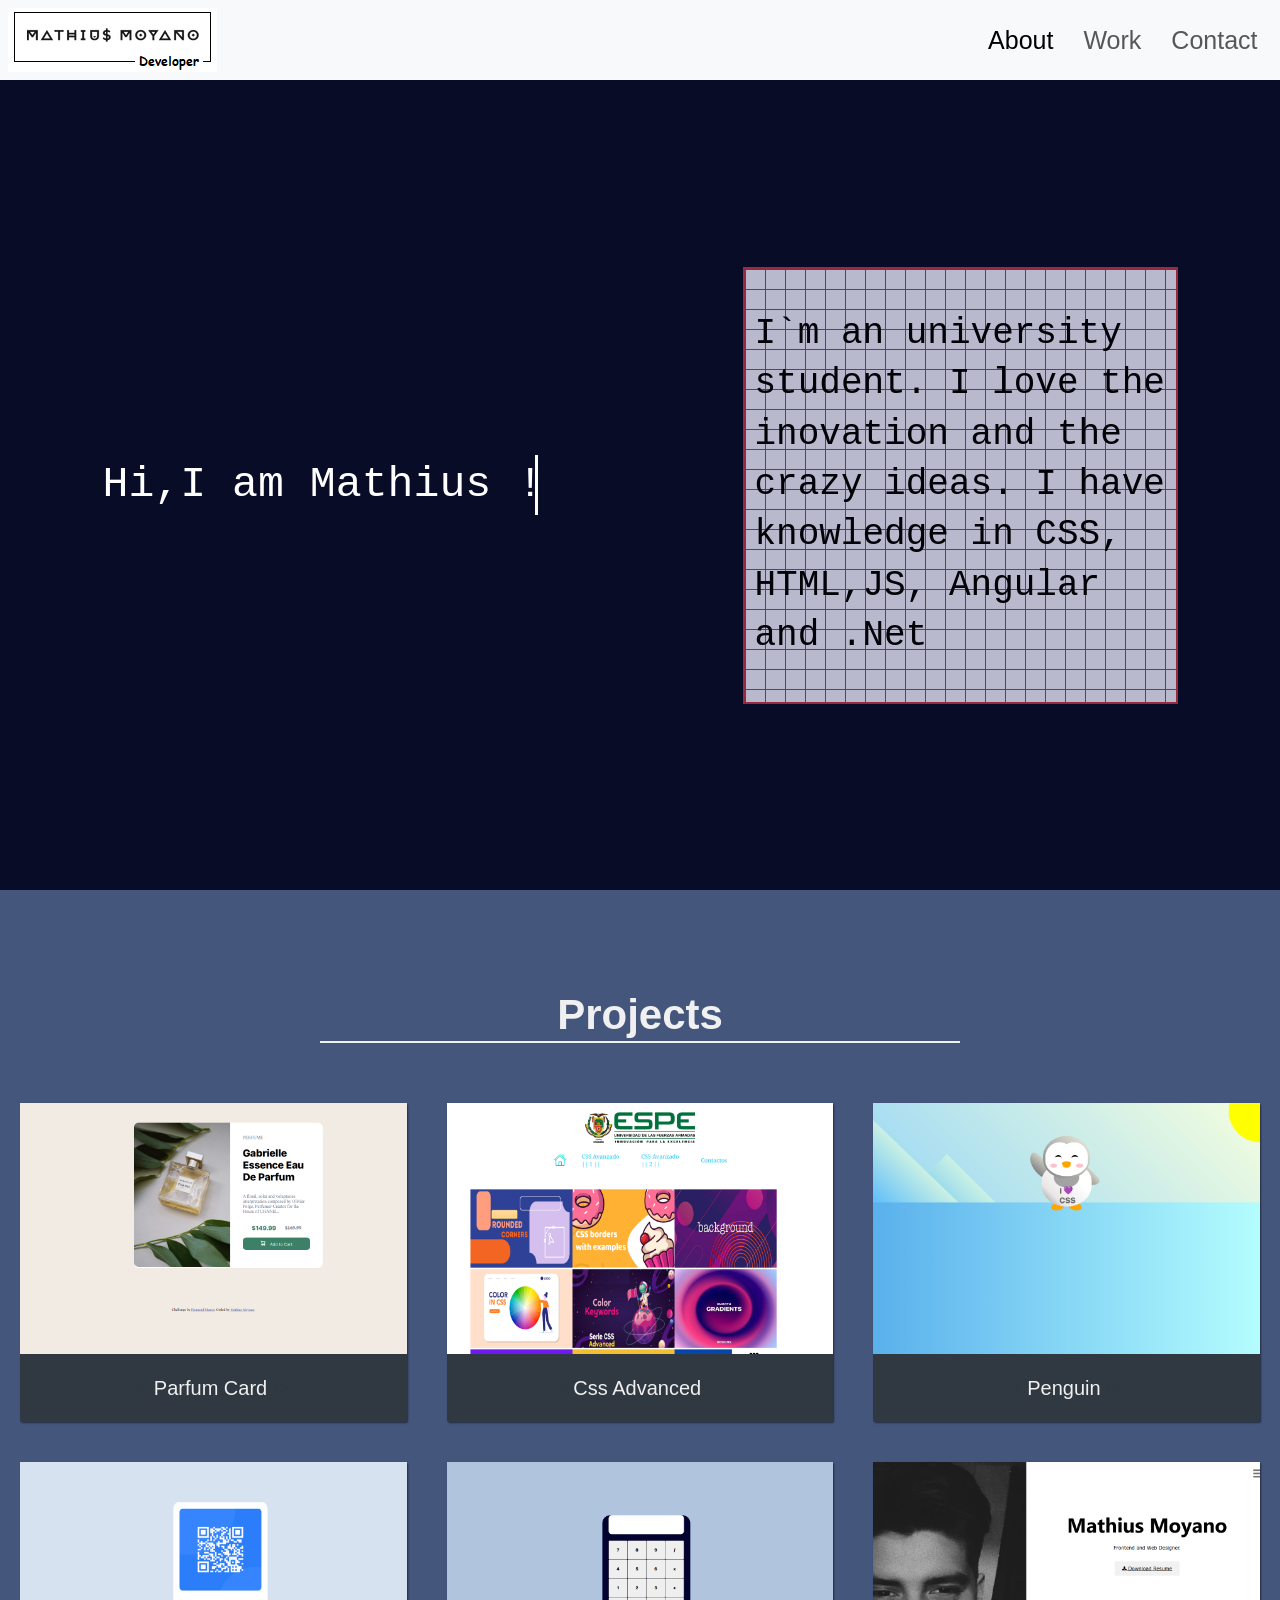
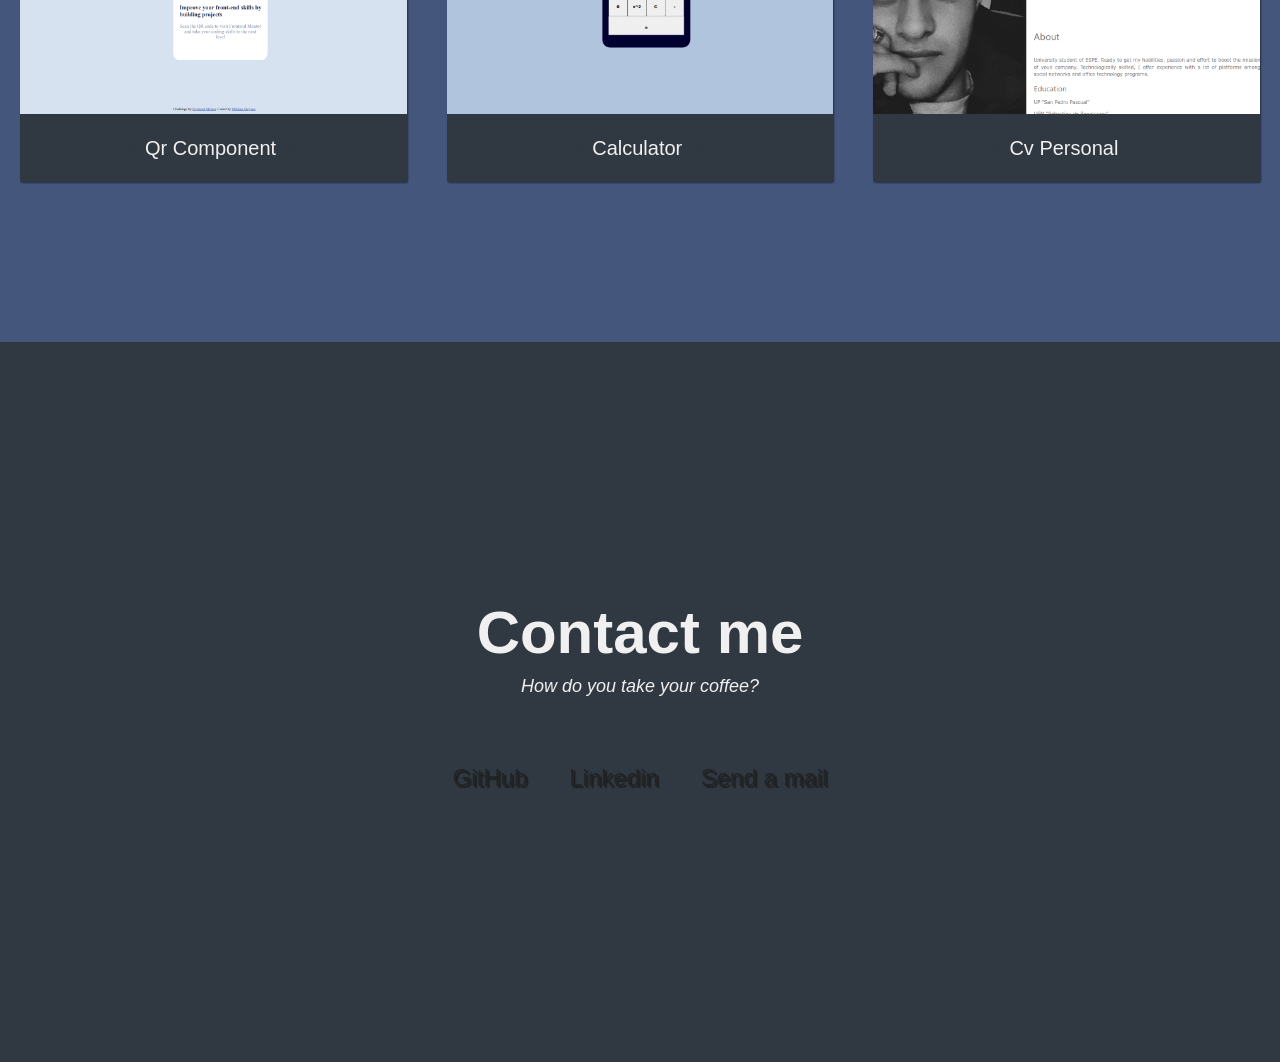
<file: index.html>
<!DOCTYPE html>
<html lang="en">
<head>
    <meta charset="UTF-8">
    <meta http-equiv="X-UA-Compatible" content="IE=edge">
    <meta name="viewport" content="width=device-width, initial-scale=1.0">
    <title>MM | Mathius Moyano</title>
    <link href="https://cdn.jsdelivr.net/npm/bootstrap@5.3.0-alpha2/dist/css/bootstrap.min.css" rel="stylesheet" integrity="sha384-aFq/bzH65dt+w6FI2ooMVUpc+21e0SRygnTpmBvdBgSdnuTN7QbdgL+OapgHtvPp" crossorigin="anonymous">
    <link rel="stylesheet" href="css/styles.css">
    <link rel="icon" type="image/png" sizes="32x32" href="https://w7.pngwing.com/pngs/70/751/png-transparent-logo-graphic-design-m-letter-angle-text-typography.png">
</head>
<body>
    <header>
        <nav class="navbar  navbar-expand-lg bg-body-tertiary">
            <div class="container-fluid">
                <a class="navbar-brand" href="#">
                    <img src="source/logo-mm.png" alt="Bootstrap" width="225" height="64">
                  </a>
              <button class="navbar-toggler" type="button" data-bs-toggle="collapse" data-bs-target="#navbarNav" aria-controls="navbarNav" aria-expanded="false" aria-label="Toggle navigation">
                <span class="navbar-toggler-icon"></span>
              </button>
              <div class="collapse navbar-collapse" id="navbarNav">
                <ul class="navbar-nav">
                  <li class="nav-item">
                    <a class="nav-link active" aria-current="page" href="#">About</a>
                  </li>
                  <li class="nav-item">
                    <a class="nav-link" href="#projects">Work</a>
                  </li>
                  <li class="nav-item">
                    <a class="nav-link" href="#">Contact</a>
                  </li>
                </ul>
              </div>
            </div>
          </nav>
    </header>
    
    <section id="about">
        <div class="container">
            <div class="type">
                Hi,I am Mathius !!
            </div>
        </div>
        <div class="container">
            <div class="description">
                I`m an university student. I love the inovation and the crazy ideas. I have knowledge in CSS, HTML,JS, Angular and .Net 
            </div>
        </div>
    </section>

    <section id="projects" class="projects-section">
        <h2 class="projects-section-header">Projects</h2>
  
        <div class="projects-grid">
          <a href="https://responsive-using-css-flexbox.vercel.app/" target="_blank" class="project project-tile">
            <img class="project-image" src="source/responsive-flexbox.png" alt="project">
            <p class="project-title">
              <span class="code">&lt;</span>
              Parfum Card
              <span class="code">/&gt;</span>
            </p>
          </a>
          <a href="https://css-advanced-fd9qj26jl-mmoyano10.vercel.app/" target="_blank" class="project project-tile">
            <img class="project-image" src="source/css-avanced.png" alt="project">
            <p class="project-title">
              <span class="code">&lt;</span>
              Css Advanced
              <span class="code">/&gt;</span>
            </p>
          </a>
          <a href="https://penguin-animation.vercel.app/" target="_blank" class="project project-tile">
            <img class="project-image" src="source/penguin.png" alt="project">
            <p class="project-title">
              <span class="code">&lt;</span>
              Penguin
              <span class="code">/&gt;</span>
            </p>
          </a>
          <a href="https://qr-code-component-main-jet.vercel.app/" target="_blank" class="project project-tile">
            <img class="project-image" src="source/qr-component.png" alt="project">
            <p class="project-title">
              <span class="code">&lt;</span>
              Qr Component
              <span class="code">/&gt;</span>
            </p>
          </a>
          <a href="https://calculator-js-one-orcin.vercel.app/" target="_blank" class="project project-tile">
            <img class="project-image" src="source/calculator.png" alt="project">
            <p class="project-title">
              <span class="code">&lt;</span>
              Calculator
              <span class="code">/&gt;</span>
            </p>
          </a>
          <a href="https://cv-personal-zeta.vercel.app/" target="_blank" class="project project-tile">
            <img class="project-image" src="source/cv-personal.png" alt="project">
            <p class="project-title">
              <span class="code">&lt;</span>
              Cv Personal
              <span class="code">/&gt;</span>
            </p>
          </a>
        </div>
  
      </section>
    </section>
    <section id="contact" class="contact-section">
      <div class="contact-section-header">
        <h2>Contact me</h2>
        <p>How do you take your coffee?</p>
      </div>
      <div class="contact-links">
        <a id="profile-link" href="https://github.com/MMoyano10" target="_blank" class="btn contact-details"><i class="fab fa-github"></i> GitHub</a>
        <a href="https://www.linkedin.com/in/mathius-moyano-10/" target="_blank" class="btn contact-details"><i href="source/linkedin.svg"></i>Linkedin</a>
        <a href="mailto:msmj1077@gmail.com" class="btn contact-details"><i class="fas fa-at"></i> Send a mail</a>
      </div>
    </section>

    <script src="https://cdn.jsdelivr.net/npm/bootstrap@5.3.0-alpha2/dist/js/bootstrap.bundle.min.js" integrity="sha384-qKXV1j0HvMUeCBQ+QVp7JcfGl760yU08IQ+GpUo5hlbpg51QRiuqHAJz8+BrxE/N" crossorigin="anonymous"></script>
</body>
</html>
</file>
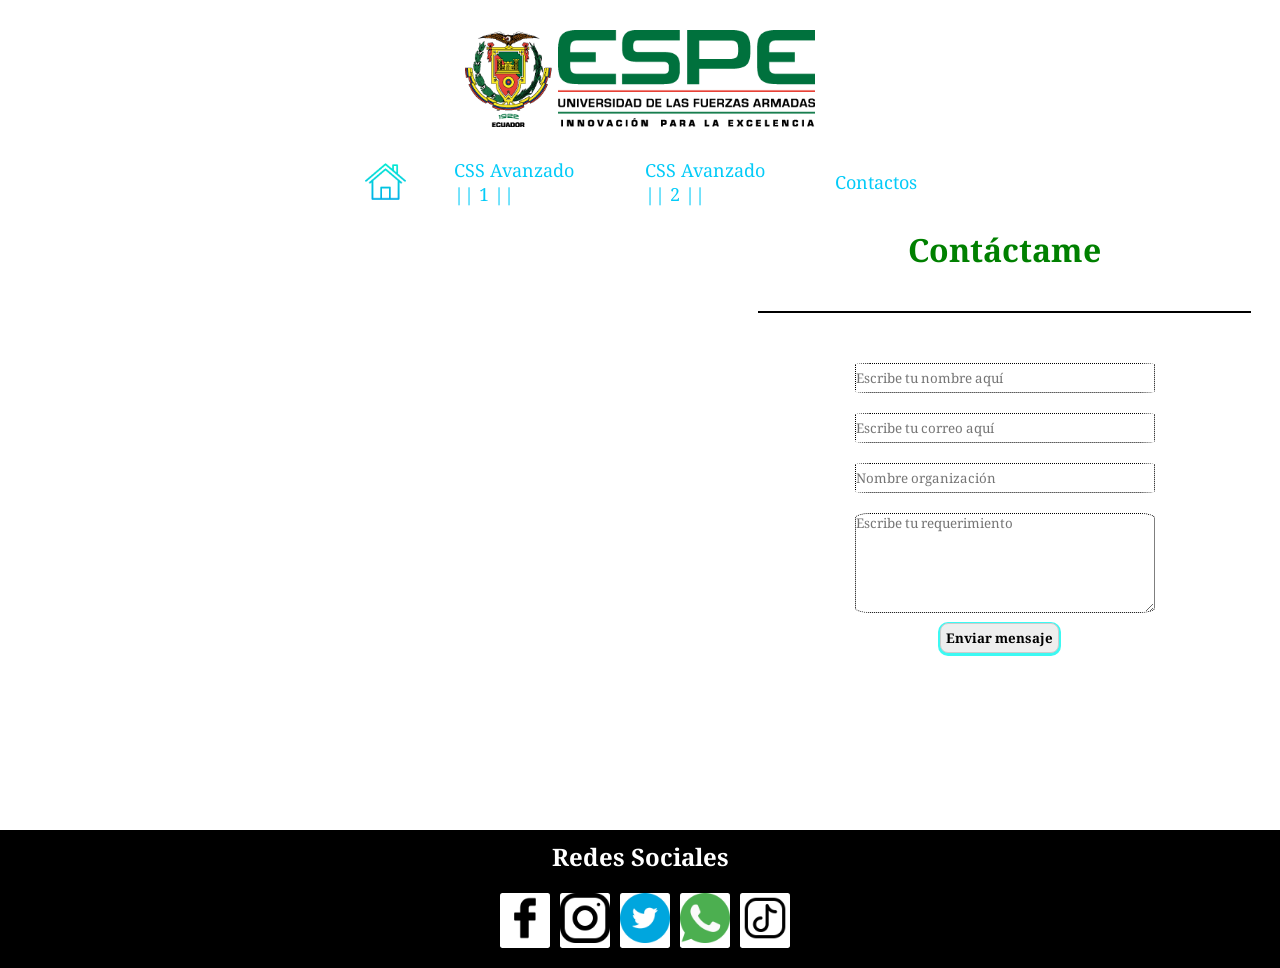
<file: contacts.html>
<!DOCTYPE html>
<html lang="en">
<head>
    <meta charset="UTF-8">
    <meta http-equiv="X-UA-Compatible" content="IE=edge">
    <meta name="viewport" content="width=device-width, initial-scale=1.0">
    <title>Css Avanzado</title>
    <link href="contactos/css/styles.css" rel="stylesheet">
    <link href="https://fonts.googleapis.com/css2?family=Noto+Serif+NP+Hmong&family=Rubik+Vinyl&display=swap" rel="stylesheet">
    <link rel="icon" href="contactos/imagenes/comunicar.png" type="image/x-icon" />

</head>
<body>
<header>
    <div class="encabezado">
        <div class="logo">
            <a href="#"><img src="contactos/imagenes/espe.png" rel="logo-espe" ></a>
        </div>
    </div>
    <div class="menu">
        <div class="menu-desplegable">
            <nav>
                <ul>
                    <li><a href="index.html"><img src="contactos/imagenes/casa_icon.png" rel="inicio" width="45px" height="45px"></a></li>
                    <li><a href="#">CSS Avanzado   || 1 ||</a>
                        <ul>
                            <li><a href=".../paginas/Esquinas_Redondeadas/roundedCorners.html">Esquinas Redondeadas CSS</a></li>
                            <li><a href="paginas/Imagenes_De_Borde/borderImage.html">Imagenes de borde CSS</a></li>
                            <li><a href="paginas/Fondos/backgrounds.html">Fondos CSS</a></li>
                            <li><a href="paginas/Colores/colors.html">Colores CSS</a></li>
                            <li><a href="paginas/Palabras_Clave_Color/colorKeywords.html">Palabras clave de color CSS</a></li>
                            <li><a href="paginas/Gradientes/gradients.html">Gradientes CSS</a></li>
                            <li><a href="paginas/Sombras/shadows.html">Sombras CSS</a></li>
                            <li><a href="paginas/Efectos_texto/text_Effects.html">Efecto de texto CSS</a></li>
                            <li><a href="paginas/Fuentes_web/webFonts.html">Fuentes web CSS</a></li>
                            <li><a href="paginas/Transformaciones_2D/2DTransforms.html">Transformaciones CSS 2D</a></li>
                            <li><a href="paginas/Transformaciones_3D/3DTransforms.html">Transformaciones CSS 3D</a></li>
                            <li><a href="paginas/Transiciones/transitions.html">Transiciones CSS</a></li>
                            <li><a href="paginas/Animaciones/animations.html">Animaciones CSS</a></li>
                            <li><a href="paginas/Informacion_herramientas/tooltips.html">Informacion sobre herramientas CSS</a></li>                           
                        </ul>
                    <li><a href="#">CSS Avanzado   || 2 ||</a>
                        <ul>        
                            <li><a href="#">Imagenes de estilo CSS</a></li>
                            <li><a href="#">Reflejo de imagen CSS</a></li>                  
                            <li><a href="#">Ajuste de objeto CSS</a></li>
                            <li><a href="#">Posicion del objeto CSS</a></li>
                            <li><a href="#">Enmascaramiento CSS</a></li>
                            <li><a href="#">Botones CSS</a></li>
                            <li><a href="#">Paginacion CSS</a></li>
                            <li><a href="#">Columnas multiples CSS</a></li>
                            <li><a href="#">Interfaz de usuario CSS</a></li>
                            <li><a href="#">Variables CSS</a></li>
                            <li><a href="#">Tamaño del cuadro CSS</a></li>
                            <li><a href="#">Consulta de medios CSS</a></li>
                            <li><a href="#">Ejemplos de CSS MQ</a></li>
                            <li><a href="#">Caja flexible de CSS</a></li>
                        </ul>
                    </li>
                    <li><a href="#">Contactos</a></li>
                </ul>
            </nav>

        </div>
    </div>
</header>
<main>

    <div class="mapa">
    <iframe src="https://www.google.com/maps/embed?pb=!1m18!1m12!1m3!1d255348.17282200966!2d-78.59422897119843!3d-0.07165365413986473!2m3!1f0!2f0!3f0!3m2!1i1024!2i768!4f13.1!3m3!1m2!1s0x91d5bd12538eb13b%3A0x907c61f1abbe45ab!2sUniversidad%20de%20las%20Fuerzas%20Armadas%20ESPE!5e0!3m2!1ses-419!2sec!4v1672120511185!5m2!1ses-419!2sec" width="700" height="600" style="border:0;" allowfullscreen="" loading="lazy" referrerpolicy="no-referrer-when-downgrade"></iframe>
    </div>
    <div class="resume">
        <div class="name">
            <h1>Contáctame</h1>
        </div>
        <div class="linea">
            
        </div>
        <div class="formulario">
            <form>
                <input type="text" placeholder="Escribe tu nombre aquí" id="name" ></input>
                <input type="email" placeholder="Escribe tu correo aquí" id="email"></input>
                <input type="text" placeholder="Nombre organización" id="organizacion" ></input>
                <textarea type="text" placeholder="Escribe tu requerimiento" id="requerimiento" ></textarea>

                <input type="submit" value="Enviar mensaje" id="enviar"></input>
            </form>
        </div>
        <div></div>
        <div></div>
        <div></div>      
    </div>

</main>
<footer>
    <div class="texto-redes">
        <h2>Redes Sociales</h2>
    </div>
    <div class="pie-de-pagina">
        <ul>
            <li><a href="https://es-la.facebook.com/"><img src="contactos/iconos/facebook.png"></a></li>
            <li><a href="https://www.instagram.com/"><img src="contactos/iconos/instagram.png"></a></li>
            <li><a href="https://twitter.com/?lang=es"><img src="contactos/iconos/twitter.png"></a></li>
            <li><a href="https://web.whatsapp.com/"><img src="contactos/iconos/whatsapp.png"></a></li>
            <li><a href="https://www.tiktok.com/es/"><img src="contactos/iconos/tiktok.png"></a></li>
        </ul>
    </div>
</footer>

</body>
</html>
</file>
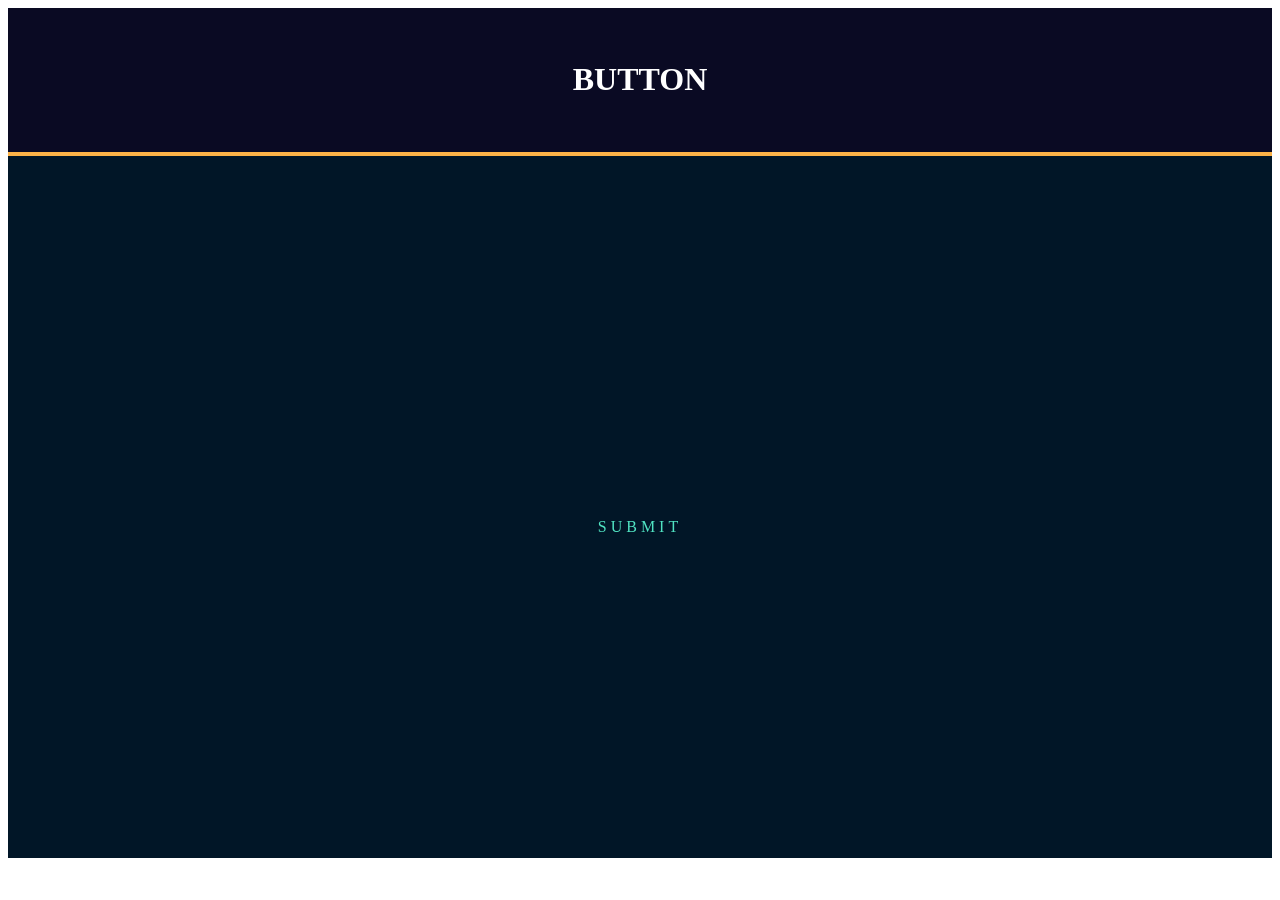
<file: paginas/Botones/buttons.html>
<!DOCTYPE html>
<html lang="en">
<head>
    <meta charset="UTF-8">
    <meta http-equiv="X-UA-Compatible" content="IE=edge">
    <meta name="viewport" content="width=device-width, initial-scale=1.0">
    <title>Buttons</title>
    <link rel="stylesheet" href="css/styles.css">
    <link rel="icon" href="https://cdn-icons-png.flaticon.com/512/5199/5199965.png" type="image/x-icon" />
</head>
<body>
    <header class="header">
        <h1>Button</h1>
      </header>
    <div class="container">
        <a href="#">
        <span></span>
        <span></span>
        <span></span>
        <span></span>
        Submit
      </a>
    </div>
</body>
</html>
</file>
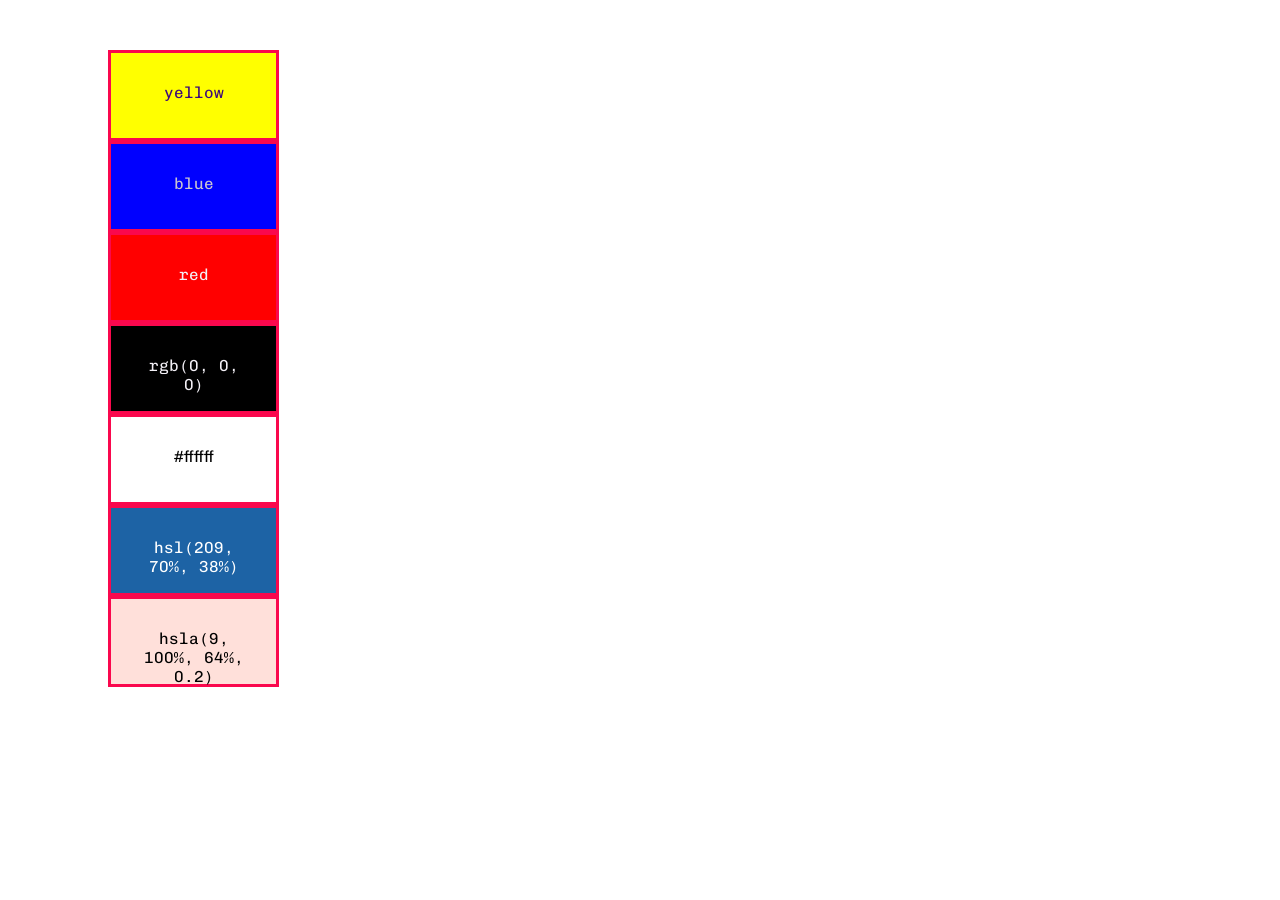
<file: paginas/Colores/colors.html>
<!DOCTYPE html>
<html lang="en">
<head>
    <meta charset="UTF-8">
    <meta http-equiv="X-UA-Compatible" content="IE=edge">
    <meta name="viewport" content="width=device-width, initial-scale=1.0">
    <title>Colors</title>
    <link href="css/styles.css" rel="stylesheet">
    <link rel="preconnect" href="https://fonts.googleapis.com">
    <link rel="preconnect" href="https://fonts.gstatic.com" crossorigin>
    <link href="https://fonts.googleapis.com/css2?family=Chivo+Mono:ital,wght@1,300&display=swap" rel="stylesheet">
    <link rel="icon" href="https://cdn-icons-png.flaticon.com/512/2400/2400597.png" type="image/x-icon" />
</head>
<body>

    <main class="principal">
        <div class="color1"><a>yellow</a></div>
        <div class="color2"><a>blue</a></div>
        <div class="color3"><a>red</a></div>
        <div class="color4">rgb(0, 0, 0)</div>
        <div class="color5">#ffffff</div>
        <div class="color6">hsl(209, 70%, 38%)</div>
        <div class="color7">hsla(9, 100%, 64%, 0.2)</div>
    </main>
</body>
</html>
</file>
<file: css/styles.css>
:root {
    --main-white: #f0f0f0;
    --main-red: #be3144;
    --main-blue: #131b30;
    --main-gray: #303841;
  }
  

.nav-link{
    font-size: 25px;
    margin: 10px;
}
#navbarNav{
    justify-content: flex-end

}
#about{
    background: rgb(9, 12, 38);
    display:flex;
}
.container {
  height: 90vh;
  width: 50vh;
  display: flex;
  align-items:center;
  justify-content:center;
}
.type {
  width: 115%;
  animation: typing 2s steps(10), blink .5s step-end infinite alternate;
  white-space:nowrap;
  overflow: hidden;
  border-right: 3px solid;
  font-family: monospace;
  font-size: 2.4em;
  color: white;
}
.description{
  width: 115%;
  font-family: monospace;
  font-size: 2em;
  color: rgb(0, 0, 0);
  padding: 40px 10px;
  border: #be3144 solid 2px;
  background-color: #e5e5f7;
opacity: 0.8;
background-image:  linear-gradient(#444cf7 1px, transparent 1px), linear-gradient(to right, #444cf7 1px, #e5e5f7 1px);
background-size: 20px 20px;
}
  @keyframes typing {
    from {
      width: 0
    }
  }    
  @keyframes blink {
    50% {
      border-color: transparent
    }
  }

  /* Projects section */

  .projects-section {
    text-align: center;
    padding: 10rem 2rem;
    background: var(--main-blue);
  }
  
  .projects-section-header {
    max-width: 640px;
    margin: 0 auto 6rem auto;
    border-bottom: 0.2rem solid var(--main-white);
  }
  
  @media (max-width: 28.75em) {
    .projects-section-header {
      font-size: 4rem;
    }
  }
  
  /* Custom properties/variables  */
:root {
    --main-white: #f0f0f0;
    --main-red: #be3144;
    --main-blue: #45567d;
    --main-gray: #303841;
  }
  
  /* Base reset */
  * {
    margin: 0;
    padding: 0;
  }
  
  /* box-sizing and font sizing */
  *,
  *::before,
  *::after {
    box-sizing: inherit;
  }
  
  html {
    box-sizing: border-box;
  
    /* Set font size for easy rem calculations
     * default document font size = 16px, 1rem = 16px, 100% = 16px
     * (100% / 16px) * 10 = 62.5%, 1rem = 10px, 62.5% = 10px
    */
    font-size: 62.5%;
    scroll-behavior: smooth;
  }
  
  /* A few media query to set some font sizes at different screen sizes.
   * This helps automate a bit of responsiveness.
   * The trick is to use the rem unit for size values, margin and padding.
   * Because rem is relative to the document font size
   * when we scale up or down the font size on the document
   * it will affect all properties using rem units for the values.
  */
  
  /* I am using the em unit for breakpoints
   * The calculation is the following
   * screen size divided by browser base font size
   * As an example: a breakpoint at 980px
   * 980px / 16px = 61.25em
  */
  
  /* 1200px / 16px = 75em */
  @media (max-width: 75em) {
    html {
      font-size: 60%;
    }
  }
  
  /* 980px / 16px = 61.25em */
  @media (max-width: 61.25em) {
    html {
      font-size: 58%;
    }
  }
  
  /* 460px / 16px = 28.75em */
  @media (max-width: 28.75em) {
    html {
      font-size: 55%;
    }
  }
  
  /* Base styles */
  
  body {
    font-family: 'Poppins', sans-serif;
    font-size: 1.8rem; /* 18px */
    font-weight: 400;
    line-height: 1.4;
    color: var(--main-white);
  }
  
  h1,
  h2 {
    font-family: 'Raleway', sans-serif;
    font-weight: 700;
    text-align: center;
  }
  
  h1 {
    font-size: 6rem;
  }
  
  h2 {
    font-size: 4.2rem;
  }
  
  ul {
    list-style: none;
  }
  
  a {
    text-decoration: none;
    color: var(--main-white);
  }
  
  img {
    display: block;
    width: 100%;
  }
  
  /* nav */
  
  .nav {
    display: flex;
    justify-content: flex-end;
    position: fixed;
    top: 0;
    left: 0;
    width: 100%;
    background: var(--main-red);
    box-shadow: 0 2px 0 rgba(0, 0, 0, 0.4);
    z-index: 10;
  }
  
  .nav-list {
    display: flex;
    margin-right: 2rem;
  }
  
  @media (max-width: 28.75em) {
    .nav {
      justify-content: center;
    }
  
    .nav-list {
      margin: 0 1rem;
    }
  }
  
  .nav-list a {
    display: block;
    font-size: 2.2rem;
    padding: 2rem;
  }
  
  .nav-list a:hover {
    background: var(--main-blue);
  }
  
  /* Welcome section */
  
  .welcome-section {
    display: flex;
    flex-direction: column;
    justify-content: center;
    align-items: center;
    width: 100%;
    height: 100vh;
    background-color: #000;
    background-image: linear-gradient(62deg, #3a3d40 0%, #181719 100%);
  }
  
  .welcome-section > p {
    font-size: 3rem;
    font-weight: 200;
    font-style: italic;
    color: var(--main-red);
  }
  
  /* Projects section */
  
  .projects-section {
    text-align: center;
    padding: 10rem 2rem;
    background: var(--main-blue);
  }
  
  .projects-section-header {
    max-width: 640px;
    margin: 0 auto 6rem auto;
    border-bottom: 0.2rem solid var(--main-white);
  }
  
  @media (max-width: 28.75em) {
    .projects-section-header {
      font-size: 4rem;
    }
  }
  
  /* "Automagic" image grid using no media queries */
  .projects-grid {
    display: grid;
    grid-template-columns: repeat(auto-fit, minmax(320px, 1fr));
    grid-gap: 4rem;
    width: 100%;
    max-width: 1280px;
    margin: 0 auto;
    margin-bottom: 6rem;
  }
  
  @media (max-width: 30.625em) {
    .projects-section {
      padding: 6rem 1rem;
    }
  
    .projects-grid {
      grid-template-columns: 1fr;
    }
  }
  
  .project {
    background: var(--main-gray);
    box-shadow: 1px 1px 2px rgba(0, 0, 0, 0.5);
    border-radius: 2px;
  }
  
  .code {
    color: var(--main-gray);
    transition: color 0.3s ease-out;
  }
  
  .project:hover .code {
    color: #ff7f50;
  }
  
  .project-image {
    height: calc(100% - 6.8rem);
    width: 100%;
    object-fit: cover;
  }
  
  .project-title {
    font-size: 2rem;
    padding: 2rem 0.5rem;
  }
  
  .btn {
    display: inline-block;
    padding: 1rem 2rem;
    border-radius: 2px;
  }
  
  .btn-show-all {
    font-size: 2rem;
    background: var(--main-gray);
    transition: background 0.3s ease-out;
  }
  
  .btn-show-all:hover {
    background: var(--main-red);
  }
  
  .btn-show-all:hover > i {
    transform: translateX(2px);
  }
  
  .btn-show-all > i {
    margin-left: 10px;
    transform: translateX(0);
    transition: transform 0.3s ease-out;
  }
  
  /* Contact section */
  
  .contact-section {
    display: flex;
    flex-direction: column;
    justify-content: center;
    align-items: center;
    text-align: center;
    width: 100%;
    height: 80vh;
    padding: 0 2rem;
    background: var(--main-gray);
  }
  
  .contact-section-header > h2 {
    font-size: 6rem;
  }
  
  @media (max-width: 28.75em) {
    .contact-section-header > h2 {
      font-size: 4rem;
    }
  }
  
  .contact-section-header > p {
    font-style: italic;
  }
  
  .contact-links {
    display: flex;
    justify-content: center;
    width: 100%;
    max-width: 980px;
    margin-top: 4rem;
    flex-wrap: wrap;
  }
  
  .contact-details {
    font-size: 2.4rem;
    text-shadow: 2px 2px 1px #1f1f1f;
    transition: transform 0.3s ease-out;
  }
  
  .contact-details:hover {
    transform: translateY(8px);
  }
  
  /* Footer */
  
  footer {
    font-weight: 300;
    display: flex;
    justify-content: space-evenly;
    padding: 2rem;
    background: var(--main-gray);
    border-top: 4px solid var(--main-red);
  }
  
  footer > p {
    margin: 2rem;
  }
  
  footer i {
    vertical-align: middle;
  }
  
  @media (max-width: 28.75em) {
    footer {
      flex-direction: column;
      text-align: center;
    }
  }
</file>
<file: contactos/css/styles.css>
*{
    margin:0;
    padding:0;
    box-sizing: border-box;
    font-family: 'Noto Serif NP Hmong', serif;
    text-decoration: none;
    justify-content: space-evenly;
    align-items: center;
}

header{
    width:100%;
    position: fixed;
    top: 0;
    left: 0;
    background: white;
}

/*encabezado*/

.encabezado{
    margin:auto;
    text-align: center;
}

.logo img{
    padding-top: 30px;
    padding-bottom: 20px;
    width: 350px;
}

/*menu*/
.menu{
    margin: auto;
    width: 50%;
    height: 60px;
    background: #fff;
    padding: 0px 20px;
}

.menu-desplegable{
    margin: auto;
    height: 100%;
}

nav{
    height: 100%;
}

nav > ul{
    height: 100%;
    display: flex;
}
nav ul li{
    height: 100%;
    list-style: none;
    position: relative;
}

nav > ul > li > a{
    height: 100%;
    width: 100%;
    display: flex;
    align-items: center;
    color: rgb(4, 203, 248);
    padding: 23px;
    font-size:large;
    transition: all 250ms ease;
}
nav > ul > li > a:hover{
    transform: scale(1.1);
    background: rgb(0, 13, 0);
    border-radius: 5%;
    color: rgb(8, 251, 8);
}

/*Submenus */

nav ul li ul{
    width: 200px;
    display: flex;
    flex-direction: column;
    position: absolute;
    top: 90px;
    left: -5px;
    padding: 14px 0px;
    visibility: hidden;
    opacity: 0;
    box-shadow: 0px 0px 10px 0px rgba(0,0,0,0.5);
    z-index: 10;
    transition: all 300ms ease;
}

nav ul li:hover ul{
    visibility: visible;
    opacity: 1;
    background-color: #fff;
    top: 70px;
}

nav ul li ul:before{
    content: '';
    width: 0;
    height: 0;
    border-left: 12px solid transparent;
    border-right: 12px solid transparent;
    border-bottom: 12px solid rgba(12, 238, 68, 0.838);
    position: absolute;
    top: -12px;
    left: 20px;
}

nav ul li ul li a{
    display: block;
    color: blueviolet;
    padding: 4px;
    padding-left: 10px;
    margin-top: 8px;
    font-size: 10px;
    transition: all 300ms ease;

}

nav ul li ul li a:hover{
    background: rgb(16, 15, 84);
    color: rgb(227, 192, 192);
    transform: scale(1.2);
    padding-left: 30px;
    font-size: 14px;
    box-shadow: 0px 0px 10px 0px rgba(0,0,0,0.5);
}


/*main*/
main{
    padding-top: 200px;
    padding-bottom: 25px;
    display: flex;
}
.resume{
    height: 550px;
    color: green;
}

.name{
    padding: 0px 150px;
    display: flex;
}

#name, #email, #organizacion{
    width: 300px;
    height: 30px;
}

.formulario form{
    display: flex;
    flex-direction: column;
    padding-top: 40px;
}
.formulario form input,textarea{
    margin: 10px 5px;
    background: #fff;
    border: 1px black;
    border-radius: 5%;
    border-style: dotted;
}

#requerimiento{
    width: 300px;
    height: 100px;
}
#enviar{
    font-weight: bold;
    cursor: pointer;
    padding: 5px;
    margin: 0 10px 20px 0;
    border: 1px solid #ccc;
    background: #eee;
    border-radius: 8px 8px 8px 8px;
    box-shadow: 0px 1px 0px 2px rgb(60, 249, 243);
}
#enviar:hover{
    background: rgb(96, 125, 100);
}

.linea {
    border-top: 2px solid black;
    height: 2px;
    max-width: 600px;
    padding: 0;
    margin: 40px auto 0 auto;
  }


/*footer*/
footer{
    background: rgb(0, 0, 0);

}
.pie-de-pagina ul{
    display: flex;
    flex-direction: row;
    justify-content: center;
    list-style: none;
}

.pie-de-pagina ul li{
    background-color: #fff;
    border-radius: 5%;
    margin-left: 10px;
    margin-top: 10px;
    margin-bottom: 20px;
}
footer div a img{
    width: 50px;
    height: 50px;
}

footer div a{
    flex-direction: row; 
    justify-content: space-evenly;  
}
.texto-redes{
    color: #fff;
    text-align: center;
    padding: 10px 0px;
}
</file>
<file: paginas/Botones/css/styles.css>
.header {
    text-align: center;
    text-transform: uppercase;
    padding: 32px;
    background-color: #0a0a23;
    color: #fff;
    border-bottom: 4px solid #fdb347;
  }

.container{
    width: 100%;
    height: 78vh;
    background-color: #011627;
    display: grid;
    place-items: center;  
  }
  .container a {
    position: relative;
    display: inline-block;
    align-items: center;
    padding: 10px 20px;
    color: #50E3C2;
    font-size: 16px;
    text-decoration: none;
    text-transform: uppercase;
    overflow: hidden;
    transition: .5s;
    margin-top: 40px;
    letter-spacing: 4px
  }
  
  a:hover {
    background: #50E3C2;
    color: #fff;
    border-radius: 5px;
    box-shadow: 0 0 5px #50E3C2,
                0 0 25px #50E3C2,
                0 0 50px #50E3C2,
                0 0 100px #50E3C2;
  }
  
  a span {
    position: absolute;
    display: block;
  }
  
  a span:nth-child(1) {
    top: 0;
    left: -100%;
    width: 100%;
    height: 2px;
    background: linear-gradient(90deg, transparent, #50E3C2);
    animation: btn-anim1 1s linear infinite;
  }
  
  @keyframes btn-anim1 {
    0% {
      left: -100%;
    }
    50%,100% {
      left: 100%;
    }
  }
  
  a span:nth-child(2) {
    top: -100%;
    right: 0;
    width: 2px;
    height: 100%;
    background: linear-gradient(180deg, transparent, #50E3C2);
    animation: btn-anim2 1s linear infinite;
    animation-delay: .25s
  }
  
  @keyframes btn-anim2 {
    0% {
      top: -100%;
    }
    50%,100% {
      top: 100%;
    }
  }
  
  a span:nth-child(3) {
    bottom: 0;
    right: -100%;
    width: 100%;
    height: 2px;
    background: linear-gradient(270deg, transparent, #50E3C2);
    animation: btn-anim3 1s linear infinite;
    animation-delay: .5s
  }
  
  @keyframes btn-anim3 {
    0% {
      right: -100%;
    }
    50%,100% {
      right: 100%;
    }
  }
  
  a span:nth-child(4) {
    bottom: -100%;
    left: 0;
    width: 2px;
    height: 100%;
    background: linear-gradient(360deg, transparent, #50E3C2);
    animation: btn-anim4 1s linear infinite;
    animation-delay: .75s
  }
  
  @keyframes btn-anim4 {
    0% {
      bottom: -100%;
    }
    50%,100% {
      bottom: 100%;
    }
  }
</file>
<file: paginas/Colores/css/styles.css>
main{
    margin:50px 100px;
}
div{
    height: 25px;
    width: 105px;
    border: 3px solid rgb(250, 8, 77);
    padding: 30px;
    text-align: center;
    font-family: 'Chivo Mono', monospace;
    font-size: medium;    
}
.color1{
    background: yellow;
    transition: width 1s, height 1s, transform 1s;
    color: rgb(61, 9, 122);
}
.color2{
    background: blue;
    transition: width 1s, height 1s, transform 1s;
    color: rgb(201, 196, 207);
}
.color3{
    background: red;
    transition: width 1s, height 1s, transform 1s;
    color: rgb(243, 240, 246);
}
.color4{
    background: rgb(0, 0, 0);
    transition: width 1s, height 1s, transform 1s;
    color: rgb(243, 240, 246);
}
.color5{
    background: #ffffff;
    transition: width 1s, height 1s, transform 1s;
    color: rgb(0, 0, 0);
}
.color6{
    background: hsl(209, 70%, 38%);
    transition: width 1s, height 1s, transform 1s;
    color: #ffffff;
}
.color7{
    background: hsla(9, 100%, 64%, 0.2);
    transition: width 1s, height 1s, transform 1s;
    color: rgb(0, 0, 0);
}
div:hover{
    height: 65px;
    width: 100%;  
    font-size: xx-large;  
    border: 3px dashed rgb(42, 10, 10);
}
</file>
